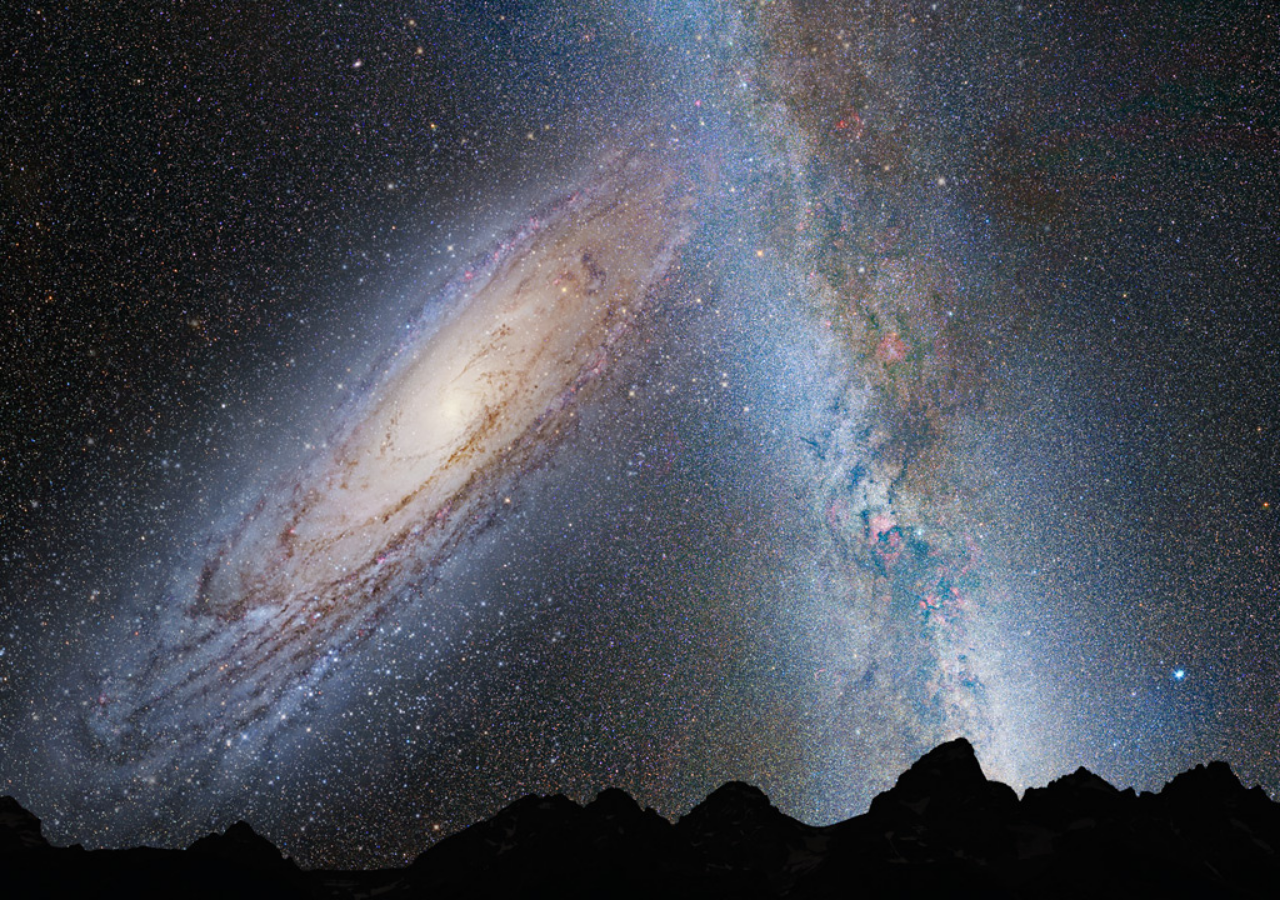
<file: galaxias.html>
<!DOCTYPE html>
<html lang="en">
<head>
    <meta charset="UTF-8">
    <meta http-equiv="X-UA-Compatible" content="IE=edge">
    <meta name="viewport" content="width=device-width, initial-scale=1.0">
    <title>Galáxias</title>
    
    <link rel="stylesheet" href="./src/css/reset.css">
    <link rel="stylesheet" href="./src/css/galaxia.css">
</head>
<body>
    
</body>
</html>
</file>
<file: src/css/galaxia.css>
body {
    height: 100vh;
    background: url(../image/Andromeda_Collides_Milky_Way.jpg) no-repeat center;
    background-size: cover;   
}
</file>
